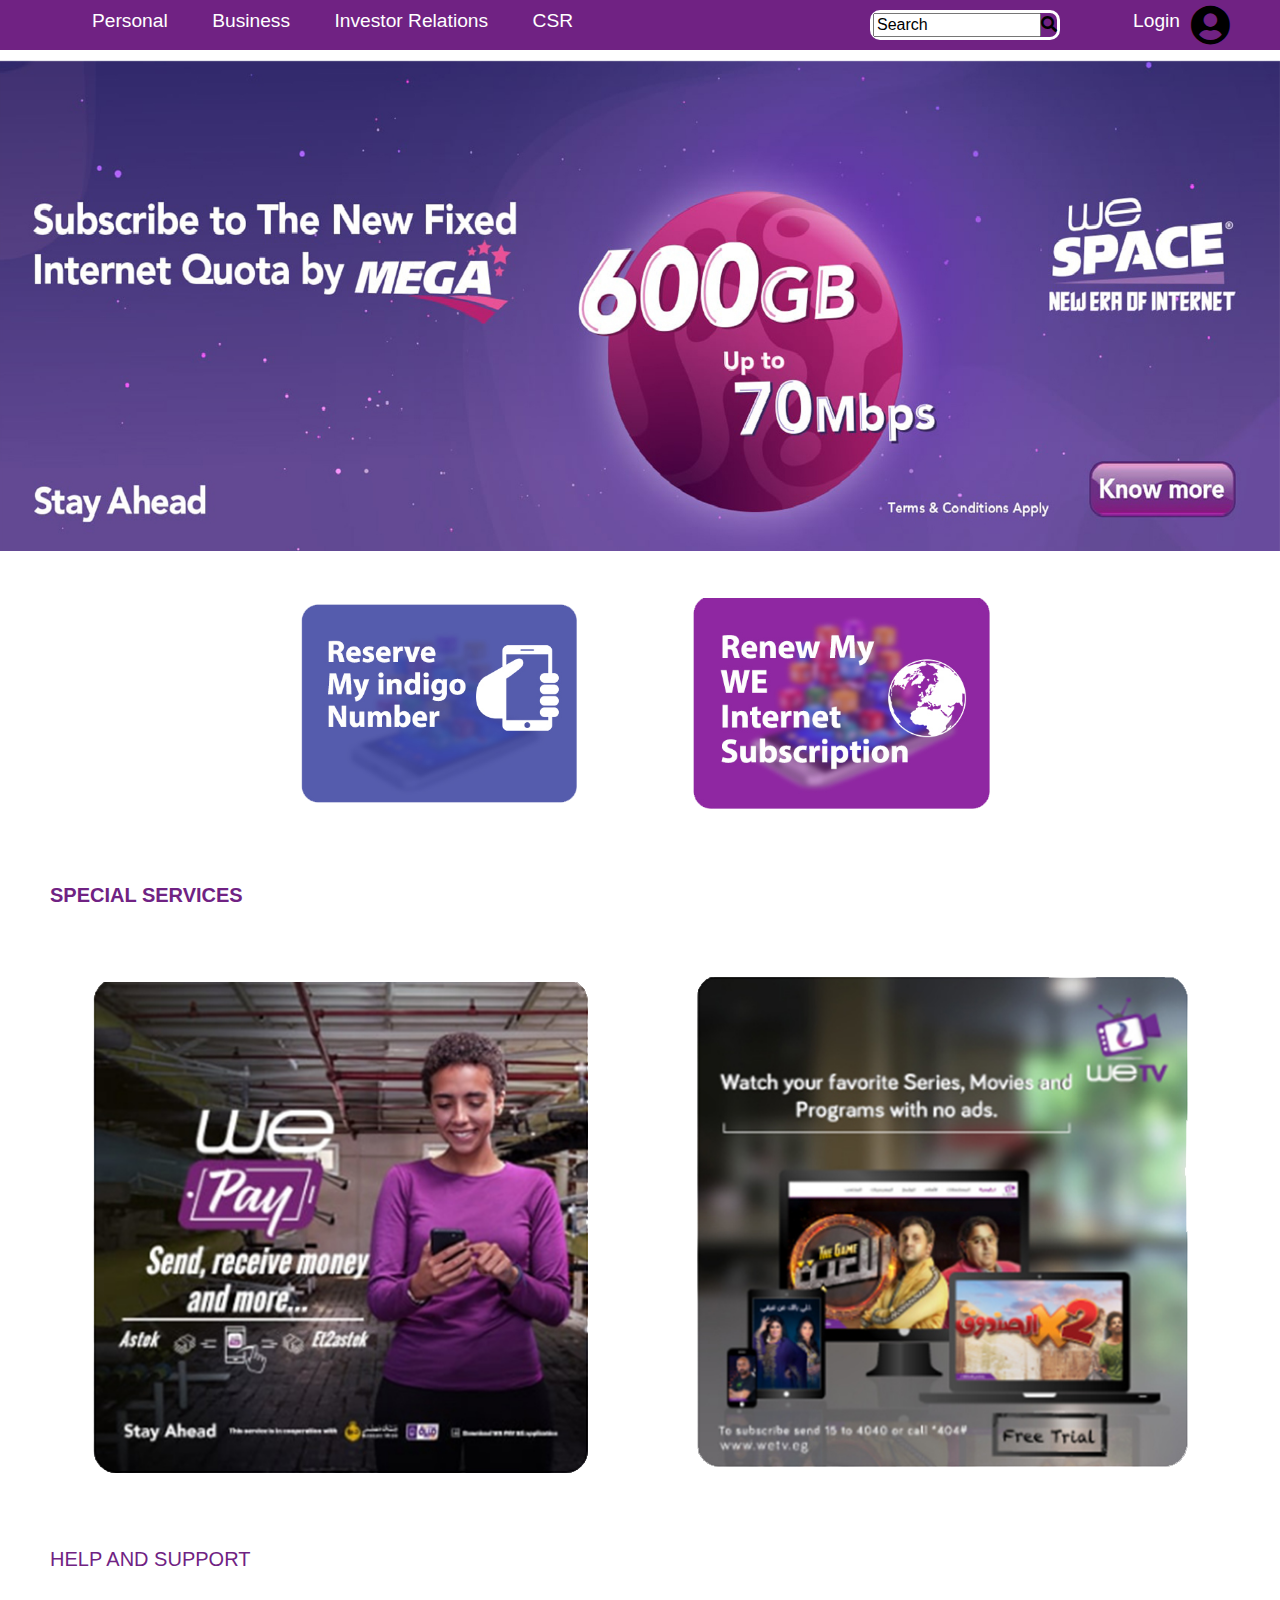
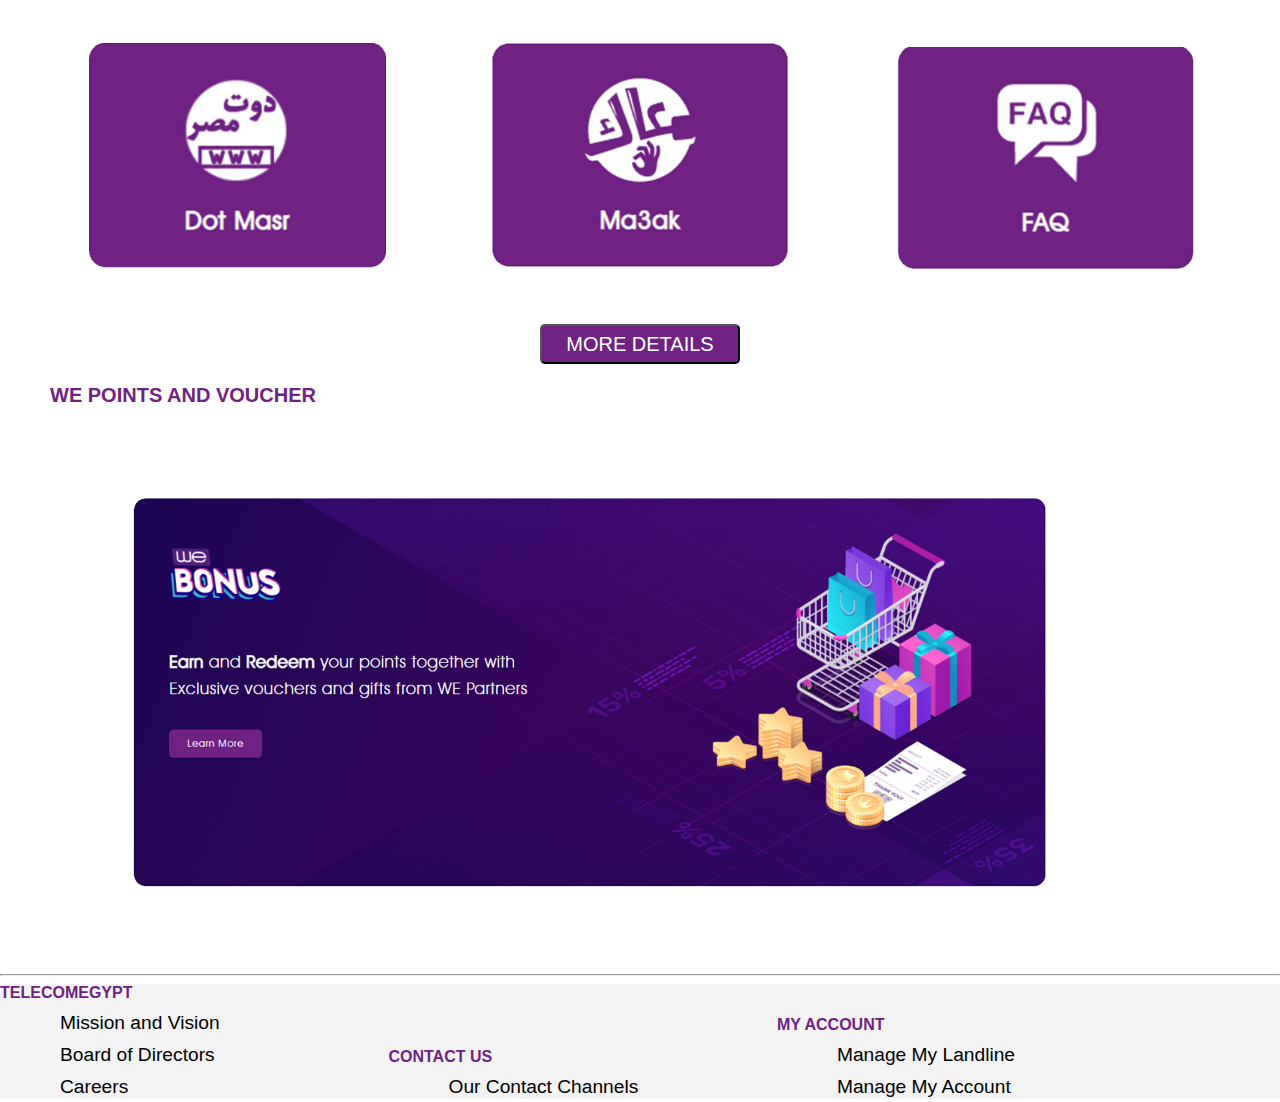
<file: index.html>
<!DOCTYPE html>
<html lang="en">
<head>
    <meta charset="UTF-8">
    <meta http-equiv="X-UA-Compatible" content="IE=edge">
    <meta name="viewport" content="width=device-width, initial-scale=1.0">
    <title>simple project</title>
    <link rel="stylesheet" href="style.css">
    <link rel="stylesheet" href="normalize.css">
    <link rel="stylesheet" href="all.min.css">
    <link rel="preconnect" href="https://fonts.googleapis.com">
<link rel="preconnect" href="https://fonts.gstatic.com" crossorigin>
<link href="https://fonts.googleapis.com/css2?family=Roboto:wght@300;400;500;700;900&display=swap" rel="stylesheet">

</head>
<body>
   <div class="header">
       <div class="container">
           <ul>
                <li class="anchor"> <a href="https://te.eg/wps/portal/te/Personal/!ut/p/z1/[base64]!/dz/d5/L2dJQSEvUUt3QS80TmxFL1o2X0tRRDIxT0cwS09LTjMwQU05RDBDRjYxME03/">Personal </a> </li>
            <li class="anchor" ><a href="https://te.eg/wps/portal/te/Business/!ut/p/z1/[base64]!/dz/d5/L2dJQSEvUUt3QS80TmxFL1o2X0tRRDIxT0cwS085NjkwQU1JRDA5UjcyMFI0/">Business </a></li>
            <li class="anchor"> <a href="https://ir.te.eg/">Investor Relations </a> </li>
            <li class="anchor"><a href="https://csr.te.eg/en">CSR </a>  </li>
           

            </ul>

           <div class="searchbar">
               <input type="text" id="search" value="Search" size="15px"><i class="fas fa-search"></i>
           </div>
           <div>
               <a href="login.html" id="mywe">Login</a>
               <i class="fas fa-user-circle" ></i>
           </div>
           
       </div>
   </div>
   <div class="main">
    <a href="https://te.eg/wps/portal/te/Personal?1dmy&urile=wcm%3apath%3a%2Fte%2Fresidential%2Finternet%2Fhome_weinternet%2Fioe%2Fioe-products"><img src="9.png" alt=""
        class="pic"></a>
        
   
    </div>
<div class="forpics">
   <a href="https://numbers.te.eg/#/booking"><img src="1.png" class="pic1and2" alt=""></a> 
   <a href="https://my.te.eg/user/login"><img src="2.png" class="pic1and2" alt=""></a> 
</div>
<p>
    SPECIAL SERVICES
</p>
<div class="forpics">
    <a href="https://te.eg/wps/portal/te/Personal/Mobile/Other-Services?1dmy&urile=wcm%3apath%3a%2Fte%2Fresidential%2Fmobile%2Bmodule%2Fservices%2Fother-services%2Fwe%2Bpay%2Fwe_pay"><img src="3.png" class="pic3and4" alt=""></a> 
    <a href="https://te.eg/wps/portal/te/Personal/Mobile/Entertainment?1dmy&urile=wcm%3apath%3a%2Fte%2Fresidential%2Fmobile%2Bmodule%2Fservices%2Fentertainment%2Fwe-tv%2Fwe-tv"><img src="4.png" class="pic3and4" alt=""></a> 
</div>  

<p id="help">
    HELP AND SUPPORT
</p>

<div class="forpics">
    <a href="https://arabicdomains.tedata.net/ar/TEData-Business/Arabic-Domains-Subscribe"><img src="5.png" class="pic1and2" alt=""></a> 
    <a href="https://te.eg/wps/portal/te/Personal?1dmy&urile=wcm%3apath%3a%2Fte%2Fhelp%2Fma3ak%2Fma3ak"><img src="6.png" class="pic1and2" alt=""></a> 
    <a href="https://te.eg/wps/portal/te/Personal?1dmy&urile=wcm%3apath%3a%2Fte%2Fhelp%2Ffaq%2Ffaq"><img src="7.png" class="pic1and2" alt=""></a> 
</div>

 <div class="button1">
    <input type="button" name="" class="input2"  value="MORE DETAILS">

 </div> 
 <p>
     WE POINTS AND VOUCHER
 </p>

<div class="forpics">
    <a href="https://te.eg/wps/portal/te/Personal/WE-Bonus"><img src="8.png" class="pic8" alt=""></a>  
</div>    
   
<hr>

<div class="footer">
    <div class="footer1">
        <div class="footer_title">
            TELECOMEGYPT
        </div>
        <div class="footer_content">
            <ul class="newlist">
                <li><a href="https://www.te.eg/wps/portal/te/About/About%20Us/!ut/p/z1/[base64]!!/dz/d5/L2dJQSEvUUt3QS80TmxFL1o2X0tRRDIxT0cwS085NjkwQU1JRDA5UjcyRzYx/?1dmy&urile=wcm%3apath%3a/te/AboutTE/AboutUs/mission+and+vision"class="anchoor">Mission and Vision</a> </li>
                <li><a href="https://www.te.eg/wps/portal/te/About/About%20Us/!ut/p/z1/[base64]!!/dz/d5/L2dJQSEvUUt3QS80TmxFL1o2X0tRRDIxT0cwS085NjkwQU1JRDA5UjcyRzYx/?1dmy&urile=wcm%3apath%3a/te/AboutTE/AboutUs/Board+of+Directors"class="anchoor">Board of Directors</a> </li>
                <li><a href="https://www.te.eg/wps/portal/te/About/Careers/!ut/p/z1/04_iUlDg4uLSjwDSQBYygZujH5WXWJaZnliSmZ-XmKMfoR8ZZRbvHehiZOjvbuDtb2lmaeDo6-liYBlkbuTuYaDvpR-FX0Fwap5-QXagIgBdNw0S/"class="anchoor">Careers</a> </li>
            </ul>
        </div>
    </div>
    
<div class="footer1">
    <div class="footer_title">
        CONTACT US
    </div>
    <div class="footer_content">
        <ul class="newlist">
            <li><a href="https://www.te.eg/wps/portal/te/About/Contact%20Us/!ut/p/z1/04_Sj9CPykssy0xPLMnMz0vMAfIjo8zivQNdjAz93Q28_S3NLA0cfT1dDCyDzI3cTQz0w9EUePsZAxVYuhg4u5kZGvia60fh1m8QZIKhH1WBhRE-_djsx7CAEv0gBSD9BjiAI0h_FBYljgZOQUZOxgYG7hYGWBWgmBGFN5BAYUAoFAtyQ0NDIwwyPdMVFQGku6Ng/dz/d5/L2dJQSEvUUt3QS80TmxFL1o2X0tRRDIxT0cwS080SEYwQUU2RUVEOE4yR0Mx/" class="anchoor">Our Contact Channels</a> </li>
           
        </ul>
    </div>
</div>
    
<div class="footer1"> <div class="footer_title">
    MY ACCOUNT
</div>
<div class="footer_content">
    <ul class="newlist">
        <li><a href="https://billing.te.eg/en-US/Login"class="anchoor">Manage My Landline</a> </li>
        <li><a href="https://my.te.eg/user/login"class="anchoor">Manage My Account</a> </li>
    </ul>
</div>
</div>
   
    


    
</div>



   
     
      

       
   
</body>
</html>
</file>
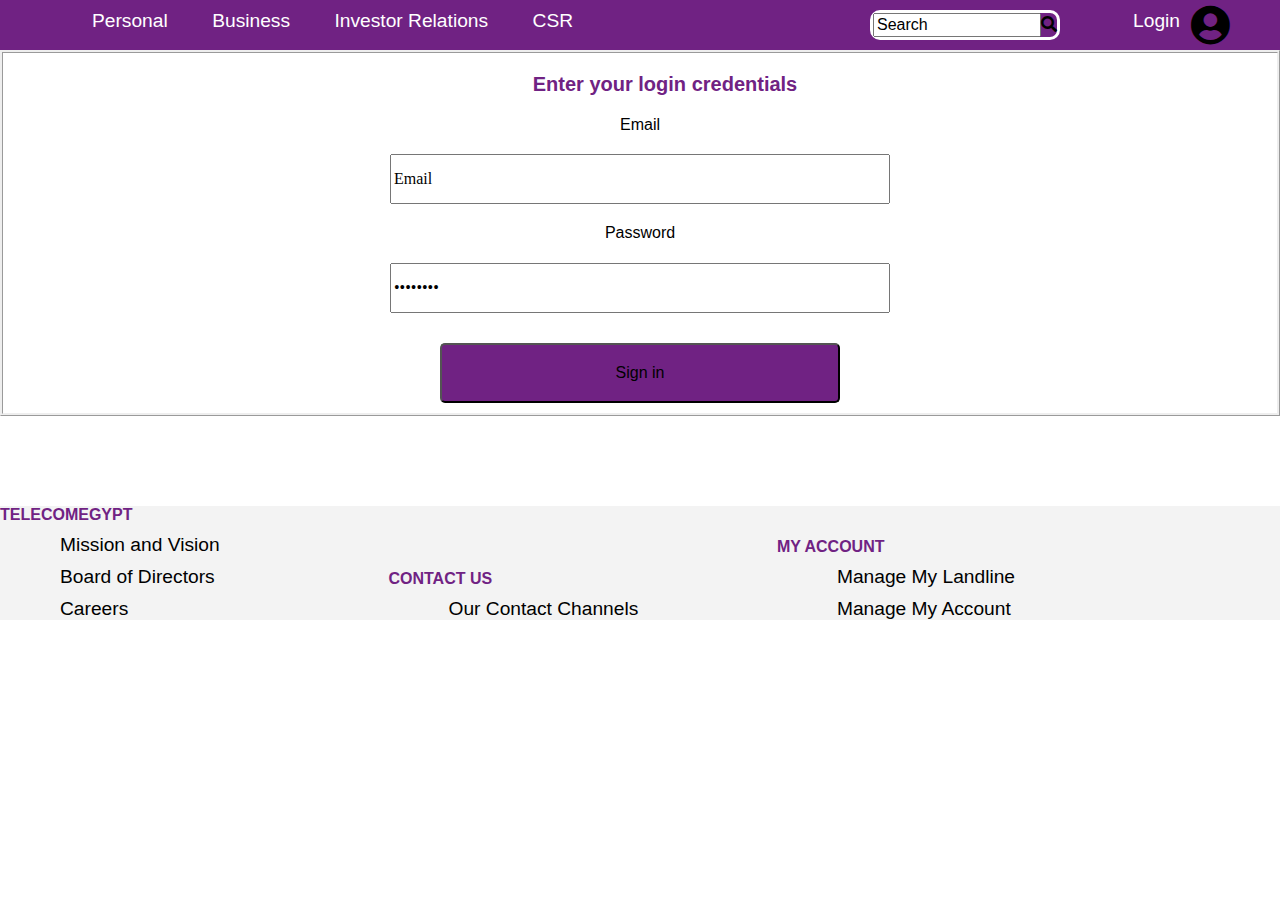
<file: login.html>
<!DOCTYPE html>
<html lang="en">
<head>
    <meta charset="UTF-8">
    <meta http-equiv="X-UA-Compatible" content="IE=edge">
    <meta name="viewport" content="width=device-width, initial-scale=1.0">
    <title>Login page</title>
    <link rel="stylesheet" href="style.css">
    <link rel="stylesheet" href="normalize.css">
    <link rel="stylesheet" href="all.min.css">
    <link rel="preconnect" href="https://fonts.googleapis.com">
<link rel="preconnect" href="https://fonts.gstatic.com" crossorigin>
<link href="https://fonts.googleapis.com/css2?family=Roboto:wght@300;400;500;700;900&display=swap" rel="stylesheet">
</head>
<body>
    <div class="header">
       <div class="container">
           <ul>
                <li class="anchor"> <a href="https://te.eg/wps/portal/te/Personal/!ut/p/z1/[base64]!/dz/d5/L2dJQSEvUUt3QS80TmxFL1o2X0tRRDIxT0cwS09LTjMwQU05RDBDRjYxME03/">Personal </a> </li>
            <li class="anchor" ><a href="https://te.eg/wps/portal/te/Business/!ut/p/z1/[base64]!/dz/d5/L2dJQSEvUUt3QS80TmxFL1o2X0tRRDIxT0cwS085NjkwQU1JRDA5UjcyMFI0/">Business </a></li>
            <li class="anchor"> <a href="https://ir.te.eg/">Investor Relations </a> </li>
            <li class="anchor"><a href="https://csr.te.eg/en">CSR </a>  </li>
           

            </ul>

           <div class="searchbar">
               <input type="text" id="search" value="Search" size="15px"><i class="fas fa-search"></i>
           </div>
           <div>
               <a href="login.html" id="mywe">Login</a>
               <i class="fas fa-user-circle" ></i>
           </div>
           
       </div>
   </div>
    
    
    
    <div class="form_container">
        <p>
        Enter your login credentials
        </p>
        <form>
            Email <br>
            <input type="text" name="" id="" class="form1" value="Email"><br>
            Password <br>
            <input type="password" class="form1" value="Password"><br>
            <input type="submit" name="" id="" class="form2"  value="Sign in">
            

        </form>
        

    </div>
    <div class="footer">
        <div class="footer1">
            <div class="footer_title">
                TELECOMEGYPT
            </div>
            <div class="footer_content">
                <ul class="newlist">
                    <li><a href="https://www.te.eg/wps/portal/te/About/About%20Us/!ut/p/z1/[base64]!!/dz/d5/L2dJQSEvUUt3QS80TmxFL1o2X0tRRDIxT0cwS085NjkwQU1JRDA5UjcyRzYx/?1dmy&urile=wcm%3apath%3a/te/AboutTE/AboutUs/mission+and+vision"class="anchoor">Mission and Vision</a> </li>
                    <li><a href="https://www.te.eg/wps/portal/te/About/About%20Us/!ut/p/z1/[base64]!!/dz/d5/L2dJQSEvUUt3QS80TmxFL1o2X0tRRDIxT0cwS085NjkwQU1JRDA5UjcyRzYx/?1dmy&urile=wcm%3apath%3a/te/AboutTE/AboutUs/Board+of+Directors"class="anchoor">Board of Directors</a> </li>
                    <li><a href="https://www.te.eg/wps/portal/te/About/Careers/!ut/p/z1/04_iUlDg4uLSjwDSQBYygZujH5WXWJaZnliSmZ-XmKMfoR8ZZRbvHehiZOjvbuDtb2lmaeDo6-liYBlkbuTuYaDvpR-FX0Fwap5-QXagIgBdNw0S/"class="anchoor">Careers</a> </li>
                </ul>
            </div>
        </div>
        
    <div class="footer1">
        <div class="footer_title">
            CONTACT US
        </div>
        <div class="footer_content">
            <ul class="newlist">
                <li><a href="https://www.te.eg/wps/portal/te/About/Contact%20Us/!ut/p/z1/04_Sj9CPykssy0xPLMnMz0vMAfIjo8zivQNdjAz93Q28_S3NLA0cfT1dDCyDzI3cTQz0w9EUePsZAxVYuhg4u5kZGvia60fh1m8QZIKhH1WBhRE-_djsx7CAEv0gBSD9BjiAI0h_FBYljgZOQUZOxgYG7hYGWBWgmBGFN5BAYUAoFAtyQ0NDIwwyPdMVFQGku6Ng/dz/d5/L2dJQSEvUUt3QS80TmxFL1o2X0tRRDIxT0cwS080SEYwQUU2RUVEOE4yR0Mx/" class="anchoor">Our Contact Channels</a> </li>
               
            </ul>
        </div>
    </div>
        
    <div class="footer1"> <div class="footer_title">
        MY ACCOUNT
    </div>
    <div class="footer_content">
        <ul class="newlist">
            <li><a href="https://billing.te.eg/en-US/Login"class="anchoor">Manage My Landline</a> </li>
            <li><a href="https://my.te.eg/user/login"class="anchoor">Manage My Account</a> </li>
        </ul>
    </div>
    </div>
       
        
    
    
        
    </div>
    
    
    




    

    

        
</body>
</html>
</file>
<file: style.css>
*{
    -webkit-box-sizing: border-box;
    -moz-box-sizing: border-box;
    box-sizing: border-box;

}

body{
   
    font-family: "work-sans", sans-serif;
    
    
    
}



.header{
    background-color: #702283;
    height: 50px;
    background-size: cover;

}
.container{
    width: 95%;
    margin-left: auto;
    margin-right: auto;
    
}
a{
    color: white;
   font-size: larger;
   
}


ul{
    list-style-type: none;
    margin: 0;

}
ul li{
    display: inline-block;
    margin-top: 10px;
}
ul li a{
    text-decoration: none;
    padding: 5px 20px;
    
}
ul li a:hover{
    background-color: rgb(228, 40, 65);
}
.searchbar{
    display: inline-block;
    position:absolute;
   right:220px;
   top: 10px;
   border-style: solid ;
   border-color: white;
   border-radius: 10px;
 
    
}
#mywe{
    
    margin: 0;
    display: inline-block;
   
   position: absolute;
   right: 100px;
   top: 10px;
   text-decoration: none;
   
}
.fa-user-circle{
    position: absolute;
    right: 50px;
    top: 5px;
    font-size: 40px;
 
}

   

.pic{
    max-width: 100%;
height: auto;
padding: 0;
margin: 0;
position:relative;
top: 10px;

}
.forpics{
    text-align:center;

}
.pic1and2{
    margin: 50px;
    display: inline-block;
   width: 300px;
   
    
}

p{
    margin-left: 50px;
    font-size: 20px;
    color:#702283 ;
    font-weight:600 ;
}
.pic3and4{
    margin: 50px;
    display: inline-block;
   width: 500px;
   
    
}
#help{
    margin-left: 50px;
    font-size: 20px;
    color:#702283 ;
    font-weight:100 ;

}
.button1{
    text-align: center;
    
}
.input2{
    
    background-color:#702283 ;
    border-radius: 5px;
    height: 40px;
    width: 200px;
    font-size: 20px;
    color: white;
    

}
.pic8{
    margin: 50px;
    display: inline-block;
   width:80%;
   position: relative;
   right:50px

}
.newlist li{
    display: list-item;
    list-style-type: none;
 
}
.footer1{
    display: inline-block;
    width: 30%;
    align-content:space-between;
    margin: 0%;
   
}
.footer{
    background-color: #f3f3f3;
}
.footer_title{
   color:#702283 ;
   font-weight: 600;
    
}
.anchoor{
    color: black;
    
}
.form_container{
    
   
    text-align: center;
    border-style: ridge;
    margin-bottom: 90px;
}
.form1{
    width: 500px;
    height: 50px;
    margin: 20px;
    font-family: Georgia, 'Times New Roman', Times, serif;
}
.form2{
   
   background-color: #702283 ;
   width:400px;
   height: 60px;
   margin: 10px;
   border-radius: 5px;
}
</file>
